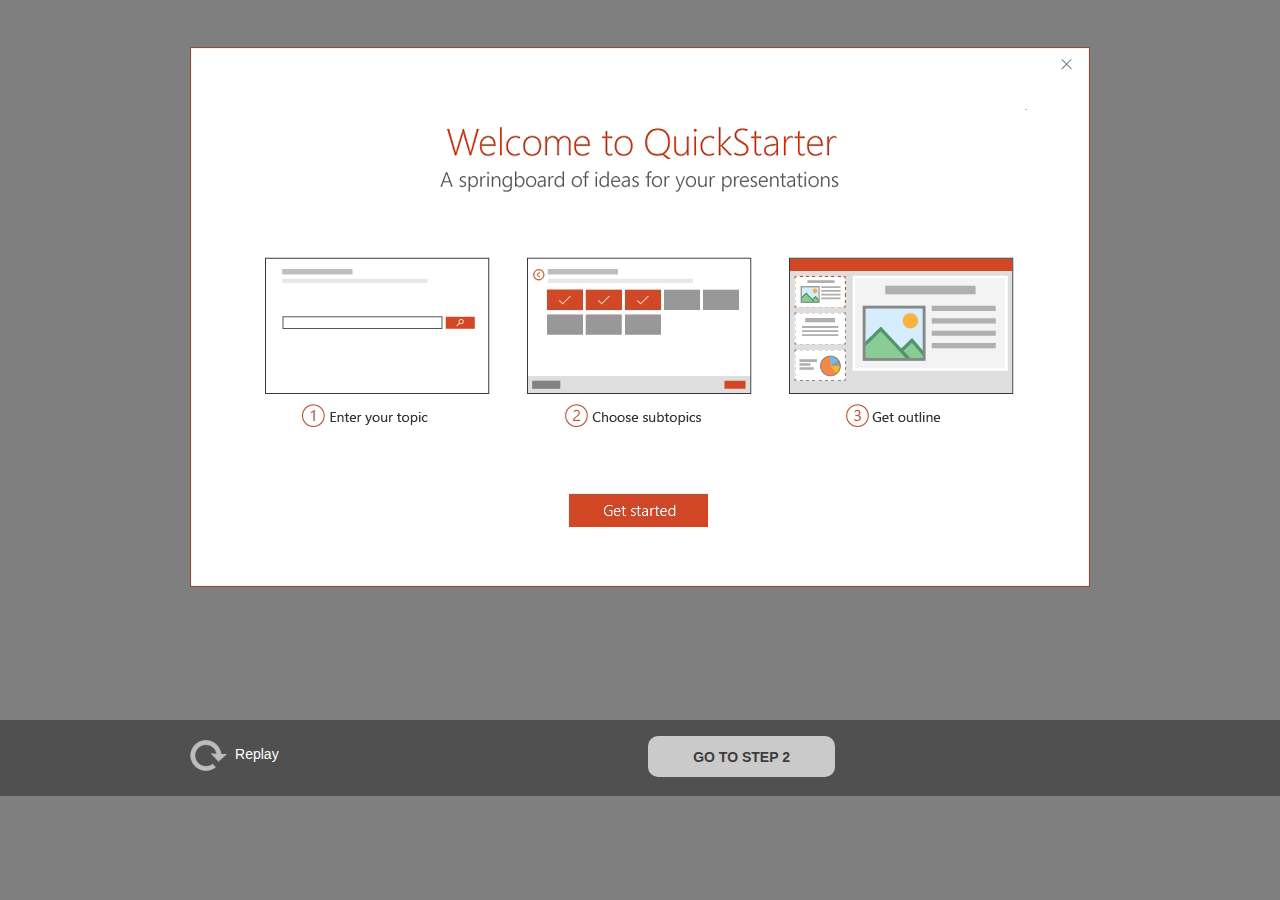
<file: index.html>
<!DOCTYPE html>
<html class="nojs html css_verticalspacer" lang="en-US">
 <head>

  <meta http-equiv="Content-type" content="text/html;charset=UTF-8"/>
  <meta name="generator" content="2015.2.1.352"/>
  <meta name="viewport" content="width=device-width, initial-scale=1.0"/>
  
  <script type="text/javascript">
   // Update the 'nojs'/'js' class on the html node
document.documentElement.className = document.documentElement.className.replace(/\bnojs\b/g, 'js');

// Check that all required assets are uploaded and up-to-date
if(typeof Muse == "undefined") window.Muse = {}; window.Muse.assets = {"required":["jquery-1.8.3.min.js", "museutils.js", "museconfig.js", "jquery.watch.js", "require.js", "index.css"], "outOfDate":[]};
</script>
  
  <title>index</title>
  <!-- CSS -->
  <link rel="stylesheet" type="text/css" href="css/site_global.css?crc=3916556066"/>
  <link rel="stylesheet" type="text/css" href="css/index.css?crc=160146553" id="pagesheet"/>
   </head>
 <body>

  <div class="clearfix borderbox" id="page"><!-- column -->
   <div class="colelem" id="u210"><!-- custom html -->
    <video width="900" height="540" autoplay>
   <source src="assets/01.mp4" type="video/mp4">
</video>

   </div>
   <div class="browser_width colelem" id="u768-bw">
    <div id="u768"><!-- group -->
     <div class="clearfix" id="u768_align_to_page">
      <a class="nonblock nontext MuseLinkActive clip_frame grpelem" id="u573" href="index.html"><!-- image --><img class="block" id="u573_img" src="images/reload.png?crc=81928413" alt="" data-image-width="37" data-image-height="31"/></a>
      <a class="nonblock nontext MuseLinkActive clearfix grpelem" id="u583-4" href="index.html"><!-- content --><p>Replay</p></a>
      <a class="nonblock nontext Button rounded-corners clearfix grpelem" id="buttonu334" href="02.html"><!-- container box --><div class="clearfix grpelem" id="u336-4"><!-- content --><p>GO TO STEP 2</p></div></a>
     </div>
    </div>
   </div>
   <div class="verticalspacer" data-offset-top="795" data-content-above-spacer="795" data-content-below-spacer="62"></div>
  </div>
  <!-- Other scripts -->
  <script type="text/javascript">
   window.Muse.assets.check=function(d){if(!window.Muse.assets.checked){window.Muse.assets.checked=!0;var b={},c=function(a,b){if(window.getComputedStyle){var c=window.getComputedStyle(a,null);return c&&c.getPropertyValue(b)||c&&c[b]||""}if(document.documentElement.currentStyle)return(c=a.currentStyle)&&c[b]||a.style&&a.style[b]||"";return""},a=function(a){if(a.match(/^rgb/))return a=a.replace(/\s+/g,"").match(/([\d\,]+)/gi)[0].split(","),(parseInt(a[0])<<16)+(parseInt(a[1])<<8)+parseInt(a[2]);if(a.match(/^\#/))return parseInt(a.substr(1),
16);return 0},g=function(g){for(var f=document.getElementsByTagName("link"),i=0;i<f.length;i++)if("text/css"==f[i].type){var h=(f[i].href||"").match(/\/?css\/([\w\-]+\.css)\?crc=(\d+)/);if(!h||!h[1]||!h[2])break;b[h[1]]=h[2]}f=document.createElement("div");f.className="version";f.style.cssText="display:none; width:1px; height:1px;";document.getElementsByTagName("body")[0].appendChild(f);for(i=0;i<Muse.assets.required.length;){var h=Muse.assets.required[i],l=h.match(/([\w\-\.]+)\.(\w+)$/),k=l&&l[1]?
l[1]:null,l=l&&l[2]?l[2]:null;switch(l.toLowerCase()){case "css":k=k.replace(/\W/gi,"_").replace(/^([^a-z])/gi,"_$1");f.className+=" "+k;k=a(c(f,"color"));l=a(c(f,"backgroundColor"));k!=0||l!=0?(Muse.assets.required.splice(i,1),"undefined"!=typeof b[h]&&(k!=b[h]>>>24||l!=(b[h]&16777215))&&Muse.assets.outOfDate.push(h)):i++;f.className="version";break;case "js":k.match(/^jquery-[\d\.]+/gi)&&d&&d().jquery=="1.8.3"?Muse.assets.required.splice(i,1):i++;break;default:throw Error("Unsupported file type: "+
l);}}f.parentNode.removeChild(f);if(Muse.assets.outOfDate.length||Muse.assets.required.length)f="Some files on the server may be missing or incorrect. Clear browser cache and try again. If the problem persists please contact website author.",g&&Muse.assets.outOfDate.length&&(f+="\nOut of date: "+Muse.assets.outOfDate.join(",")),g&&Muse.assets.required.length&&(f+="\nMissing: "+Muse.assets.required.join(",")),alert(f)};location&&location.search&&location.search.match&&location.search.match(/muse_debug/gi)?setTimeout(function(){g(!0)},5E3):g()}};
var muse_init=function(){require.config({baseUrl:""});require(["jquery","museutils","whatinput","jquery.watch"],function(d){var $ = d;$(document).ready(function(){try{
window.Muse.assets.check($);/* body */
Muse.Utils.transformMarkupToFixBrowserProblemsPreInit();/* body */
Muse.Utils.prepHyperlinks(true);/* body */
Muse.Utils.resizeHeight('.browser_width');/* resize height */
Muse.Utils.requestAnimationFrame(function() { $('body').addClass('initialized'); });/* mark body as initialized */
Muse.Utils.fullPage('#page');/* 100% height page */
Muse.Utils.showWidgetsWhenReady();/* body */
Muse.Utils.transformMarkupToFixBrowserProblems();/* body */
}catch(b){if(b&&"function"==typeof b.notify?b.notify():Muse.Assert.fail("Error calling selector function: "+b),false)throw b;}})})};

</script>
  <!-- RequireJS script -->
  <script src="scripts/require.js?crc=4108833657" type="text/javascript" async data-main="scripts/museconfig.js?crc=169177150" onload="if (requirejs) requirejs.onError = function(requireType, requireModule) { if (requireType && requireType.toString && requireType.toString().indexOf && 0 <= requireType.toString().indexOf('#scripterror')) window.Muse.assets.check(); }" onerror="window.Muse.assets.check();"></script>
   </body>
</html>
</file>
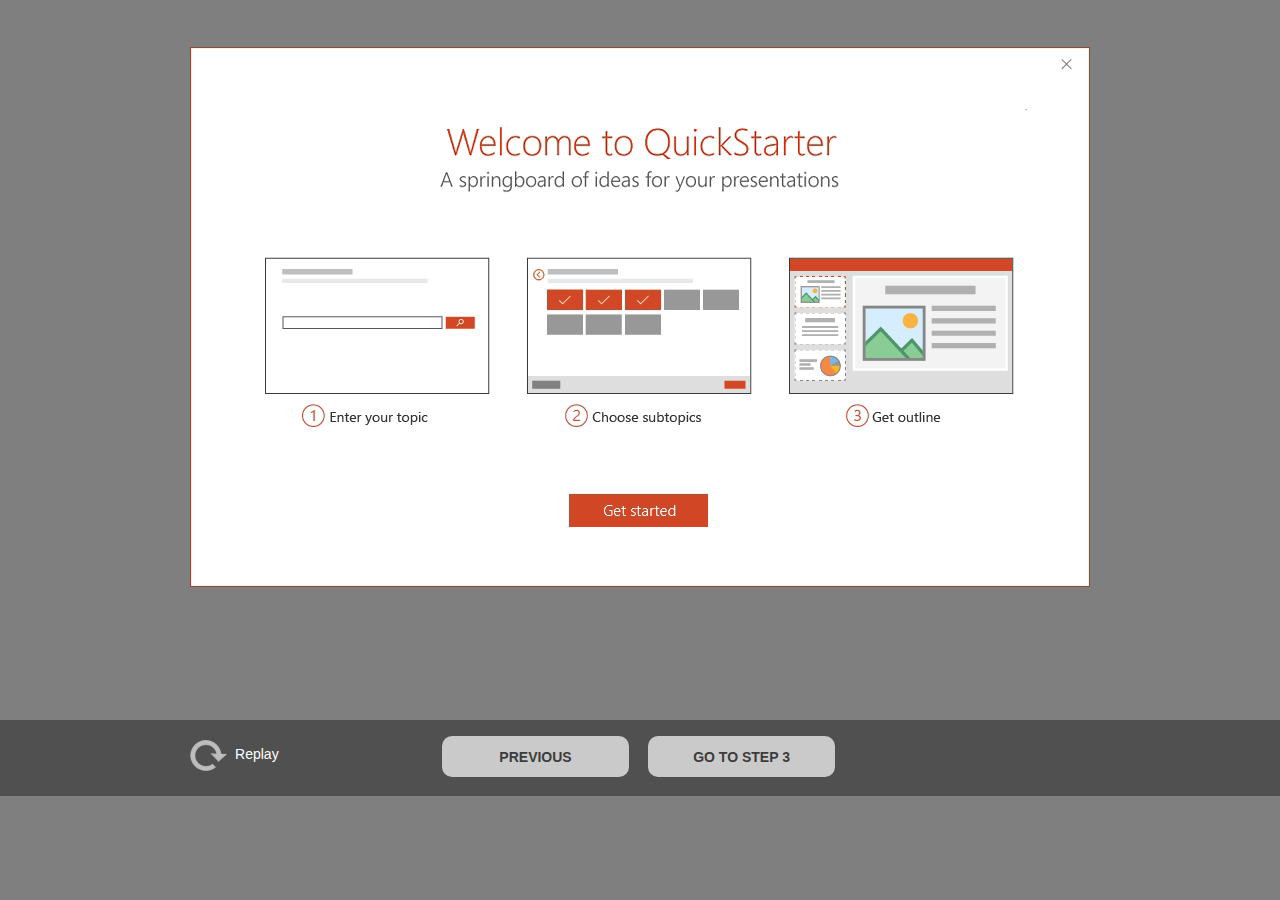
<file: 02.html>
<!DOCTYPE html>
<html class="nojs html css_verticalspacer" lang="en-US">
 <head>

  <meta http-equiv="Content-type" content="text/html;charset=UTF-8"/>
  <meta name="generator" content="2015.2.1.352"/>
  <meta name="viewport" content="width=device-width, initial-scale=1.0"/>
  
  <script type="text/javascript">
   // Update the 'nojs'/'js' class on the html node
document.documentElement.className = document.documentElement.className.replace(/\bnojs\b/g, 'js');

// Check that all required assets are uploaded and up-to-date
if(typeof Muse == "undefined") window.Muse = {}; window.Muse.assets = {"required":["jquery-1.8.3.min.js", "museutils.js", "museconfig.js", "jquery.watch.js", "require.js", "02.css"], "outOfDate":[]};
</script>
  
  <title>02</title>
  <!-- CSS -->
  <link rel="stylesheet" type="text/css" href="css/site_global.css?crc=3916556066"/>
  <link rel="stylesheet" type="text/css" href="css/02.css?crc=4116104435" id="pagesheet"/>
   </head>
 <body>

  <div class="clearfix borderbox" id="page"><!-- column -->
   <div class="colelem" id="u343"><!-- custom html -->
    <video width="900" height="540" autoplay>
   <source src="assets/02.mp4" type="video/mp4">
</video>

   </div>
   <div class="browser_width colelem" id="u774-bw">
    <div id="u774"><!-- group -->
     <div class="clearfix" id="u774_align_to_page">
      <a class="nonblock nontext MuseLinkActive clip_frame grpelem" id="u586" href="02.html"><!-- image --><img class="block" id="u586_img" src="images/reload.png?crc=81928413" alt="" data-image-width="37" data-image-height="31"/></a>
      <a class="nonblock nontext MuseLinkActive clearfix grpelem" id="u588-4" href="02.html"><!-- content --><p>Replay</p></a>
      <a class="nonblock nontext Button rounded-corners clearfix grpelem" id="buttonu431" href="index.html"><!-- container box --><div class="clearfix grpelem" id="u432-4"><!-- content --><p>PREVIOUS</p></div></a>
      <a class="nonblock nontext Button rounded-corners clearfix grpelem" id="buttonu348" href="03.html"><!-- container box --><div class="clearfix grpelem" id="u349-4"><!-- content --><p>GO TO STEP 3</p></div></a>
     </div>
    </div>
   </div>
   <div class="verticalspacer" data-offset-top="795" data-content-above-spacer="794" data-content-below-spacer="62"></div>
  </div>
  <!-- Other scripts -->
  <script type="text/javascript">
   window.Muse.assets.check=function(d){if(!window.Muse.assets.checked){window.Muse.assets.checked=!0;var b={},c=function(a,b){if(window.getComputedStyle){var c=window.getComputedStyle(a,null);return c&&c.getPropertyValue(b)||c&&c[b]||""}if(document.documentElement.currentStyle)return(c=a.currentStyle)&&c[b]||a.style&&a.style[b]||"";return""},a=function(a){if(a.match(/^rgb/))return a=a.replace(/\s+/g,"").match(/([\d\,]+)/gi)[0].split(","),(parseInt(a[0])<<16)+(parseInt(a[1])<<8)+parseInt(a[2]);if(a.match(/^\#/))return parseInt(a.substr(1),
16);return 0},g=function(g){for(var f=document.getElementsByTagName("link"),i=0;i<f.length;i++)if("text/css"==f[i].type){var h=(f[i].href||"").match(/\/?css\/([\w\-]+\.css)\?crc=(\d+)/);if(!h||!h[1]||!h[2])break;b[h[1]]=h[2]}f=document.createElement("div");f.className="version";f.style.cssText="display:none; width:1px; height:1px;";document.getElementsByTagName("body")[0].appendChild(f);for(i=0;i<Muse.assets.required.length;){var h=Muse.assets.required[i],l=h.match(/([\w\-\.]+)\.(\w+)$/),k=l&&l[1]?
l[1]:null,l=l&&l[2]?l[2]:null;switch(l.toLowerCase()){case "css":k=k.replace(/\W/gi,"_").replace(/^([^a-z])/gi,"_$1");f.className+=" "+k;k=a(c(f,"color"));l=a(c(f,"backgroundColor"));k!=0||l!=0?(Muse.assets.required.splice(i,1),"undefined"!=typeof b[h]&&(k!=b[h]>>>24||l!=(b[h]&16777215))&&Muse.assets.outOfDate.push(h)):i++;f.className="version";break;case "js":k.match(/^jquery-[\d\.]+/gi)&&d&&d().jquery=="1.8.3"?Muse.assets.required.splice(i,1):i++;break;default:throw Error("Unsupported file type: "+
l);}}f.parentNode.removeChild(f);if(Muse.assets.outOfDate.length||Muse.assets.required.length)f="Some files on the server may be missing or incorrect. Clear browser cache and try again. If the problem persists please contact website author.",g&&Muse.assets.outOfDate.length&&(f+="\nOut of date: "+Muse.assets.outOfDate.join(",")),g&&Muse.assets.required.length&&(f+="\nMissing: "+Muse.assets.required.join(",")),alert(f)};location&&location.search&&location.search.match&&location.search.match(/muse_debug/gi)?setTimeout(function(){g(!0)},5E3):g()}};
var muse_init=function(){require.config({baseUrl:""});require(["jquery","museutils","whatinput","jquery.watch"],function(d){var $ = d;$(document).ready(function(){try{
window.Muse.assets.check($);/* body */
Muse.Utils.transformMarkupToFixBrowserProblemsPreInit();/* body */
Muse.Utils.prepHyperlinks(true);/* body */
Muse.Utils.resizeHeight('.browser_width');/* resize height */
Muse.Utils.requestAnimationFrame(function() { $('body').addClass('initialized'); });/* mark body as initialized */
Muse.Utils.fullPage('#page');/* 100% height page */
Muse.Utils.showWidgetsWhenReady();/* body */
Muse.Utils.transformMarkupToFixBrowserProblems();/* body */
}catch(b){if(b&&"function"==typeof b.notify?b.notify():Muse.Assert.fail("Error calling selector function: "+b),false)throw b;}})})};

</script>
  <!-- RequireJS script -->
  <script src="scripts/require.js?crc=4108833657" type="text/javascript" async data-main="scripts/museconfig.js?crc=169177150" onload="if (requirejs) requirejs.onError = function(requireType, requireModule) { if (requireType && requireType.toString && requireType.toString().indexOf && 0 <= requireType.toString().indexOf('#scripterror')) window.Muse.assets.check(); }" onerror="window.Muse.assets.check();"></script>
   </body>
</html>
</file>
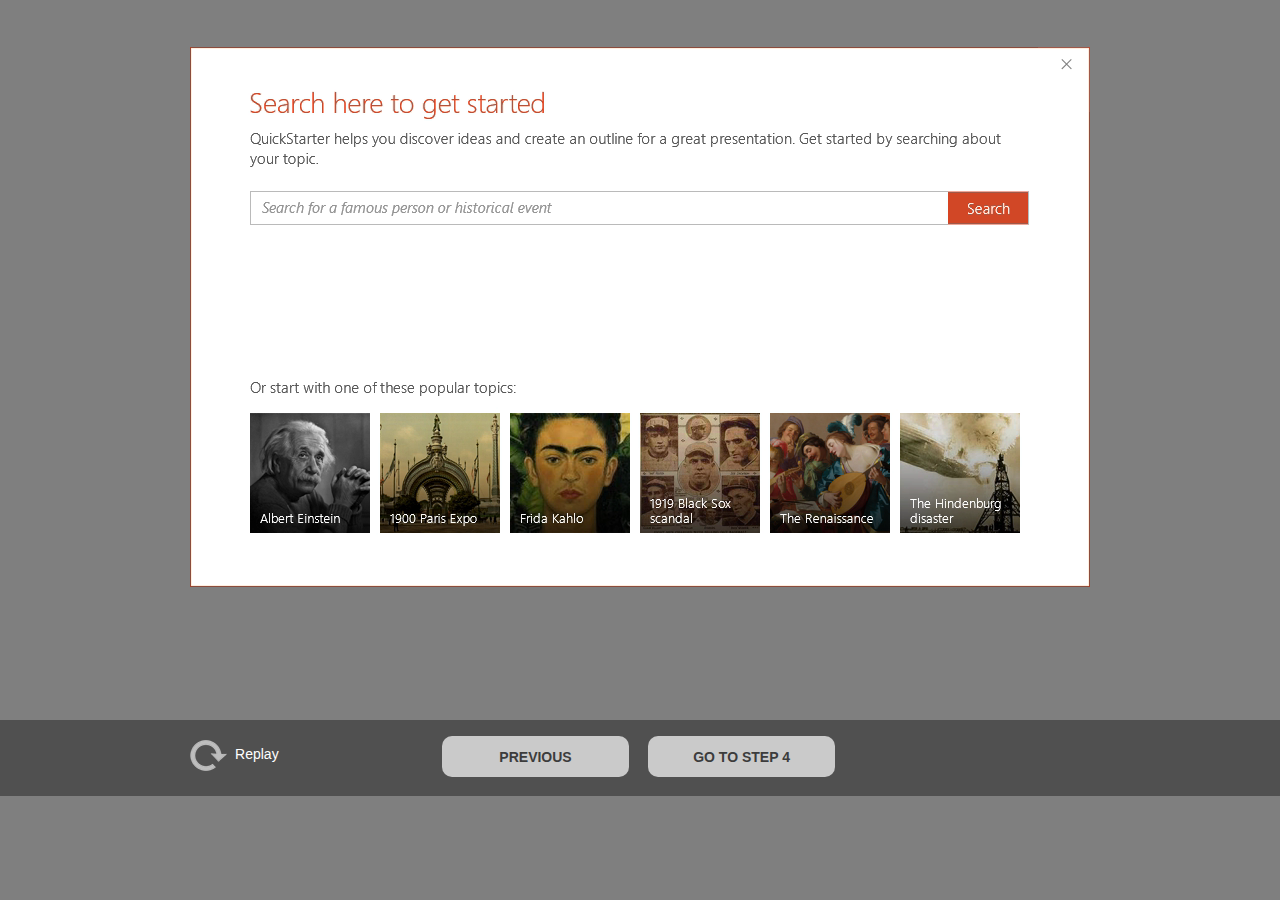
<file: 03.html>
<!DOCTYPE html>
<html class="nojs html css_verticalspacer" lang="en-US">
 <head>

  <meta http-equiv="Content-type" content="text/html;charset=UTF-8"/>
  <meta name="generator" content="2015.2.1.352"/>
  <meta name="viewport" content="width=device-width, initial-scale=1.0"/>
  
  <script type="text/javascript">
   // Update the 'nojs'/'js' class on the html node
document.documentElement.className = document.documentElement.className.replace(/\bnojs\b/g, 'js');

// Check that all required assets are uploaded and up-to-date
if(typeof Muse == "undefined") window.Muse = {}; window.Muse.assets = {"required":["jquery-1.8.3.min.js", "museutils.js", "museconfig.js", "jquery.watch.js", "require.js", "03.css"], "outOfDate":[]};
</script>
  
  <title>03</title>
  <!-- CSS -->
  <link rel="stylesheet" type="text/css" href="css/site_global.css?crc=3916556066"/>
  <link rel="stylesheet" type="text/css" href="css/03.css?crc=4007105078" id="pagesheet"/>
   </head>
 <body>

  <div class="clearfix borderbox" id="page"><!-- column -->
   <div class="colelem" id="u354"><!-- custom html -->
    <video width="900" height="540" autoplay>
   <source src="assets/03.mp4" type="video/mp4">
</video>

   </div>
   <div class="browser_width colelem" id="u777-bw">
    <div id="u777"><!-- group -->
     <div class="clearfix" id="u777_align_to_page">
      <a class="nonblock nontext MuseLinkActive clip_frame grpelem" id="u596" href="03.html"><!-- image --><img class="block" id="u596_img" src="images/reload.png?crc=81928413" alt="" data-image-width="37" data-image-height="31"/></a>
      <a class="nonblock nontext MuseLinkActive clearfix grpelem" id="u598-4" href="03.html"><!-- content --><p>Replay</p></a>
      <a class="nonblock nontext Button rounded-corners clearfix grpelem" id="buttonu437" href="02.html"><!-- container box --><div class="clearfix grpelem" id="u438-4"><!-- content --><p>PREVIOUS</p></div></a>
      <a class="nonblock nontext Button rounded-corners clearfix grpelem" id="buttonu389" href="04.html"><!-- container box --><div class="clearfix grpelem" id="u390-4"><!-- content --><p>GO TO STEP 4</p></div></a>
     </div>
    </div>
   </div>
   <div class="verticalspacer" data-offset-top="795" data-content-above-spacer="794" data-content-below-spacer="62"></div>
  </div>
  <!-- Other scripts -->
  <script type="text/javascript">
   window.Muse.assets.check=function(d){if(!window.Muse.assets.checked){window.Muse.assets.checked=!0;var b={},c=function(a,b){if(window.getComputedStyle){var c=window.getComputedStyle(a,null);return c&&c.getPropertyValue(b)||c&&c[b]||""}if(document.documentElement.currentStyle)return(c=a.currentStyle)&&c[b]||a.style&&a.style[b]||"";return""},a=function(a){if(a.match(/^rgb/))return a=a.replace(/\s+/g,"").match(/([\d\,]+)/gi)[0].split(","),(parseInt(a[0])<<16)+(parseInt(a[1])<<8)+parseInt(a[2]);if(a.match(/^\#/))return parseInt(a.substr(1),
16);return 0},g=function(g){for(var f=document.getElementsByTagName("link"),i=0;i<f.length;i++)if("text/css"==f[i].type){var h=(f[i].href||"").match(/\/?css\/([\w\-]+\.css)\?crc=(\d+)/);if(!h||!h[1]||!h[2])break;b[h[1]]=h[2]}f=document.createElement("div");f.className="version";f.style.cssText="display:none; width:1px; height:1px;";document.getElementsByTagName("body")[0].appendChild(f);for(i=0;i<Muse.assets.required.length;){var h=Muse.assets.required[i],l=h.match(/([\w\-\.]+)\.(\w+)$/),k=l&&l[1]?
l[1]:null,l=l&&l[2]?l[2]:null;switch(l.toLowerCase()){case "css":k=k.replace(/\W/gi,"_").replace(/^([^a-z])/gi,"_$1");f.className+=" "+k;k=a(c(f,"color"));l=a(c(f,"backgroundColor"));k!=0||l!=0?(Muse.assets.required.splice(i,1),"undefined"!=typeof b[h]&&(k!=b[h]>>>24||l!=(b[h]&16777215))&&Muse.assets.outOfDate.push(h)):i++;f.className="version";break;case "js":k.match(/^jquery-[\d\.]+/gi)&&d&&d().jquery=="1.8.3"?Muse.assets.required.splice(i,1):i++;break;default:throw Error("Unsupported file type: "+
l);}}f.parentNode.removeChild(f);if(Muse.assets.outOfDate.length||Muse.assets.required.length)f="Some files on the server may be missing or incorrect. Clear browser cache and try again. If the problem persists please contact website author.",g&&Muse.assets.outOfDate.length&&(f+="\nOut of date: "+Muse.assets.outOfDate.join(",")),g&&Muse.assets.required.length&&(f+="\nMissing: "+Muse.assets.required.join(",")),alert(f)};location&&location.search&&location.search.match&&location.search.match(/muse_debug/gi)?setTimeout(function(){g(!0)},5E3):g()}};
var muse_init=function(){require.config({baseUrl:""});require(["jquery","museutils","whatinput","jquery.watch"],function(d){var $ = d;$(document).ready(function(){try{
window.Muse.assets.check($);/* body */
Muse.Utils.transformMarkupToFixBrowserProblemsPreInit();/* body */
Muse.Utils.prepHyperlinks(true);/* body */
Muse.Utils.resizeHeight('.browser_width');/* resize height */
Muse.Utils.requestAnimationFrame(function() { $('body').addClass('initialized'); });/* mark body as initialized */
Muse.Utils.fullPage('#page');/* 100% height page */
Muse.Utils.showWidgetsWhenReady();/* body */
Muse.Utils.transformMarkupToFixBrowserProblems();/* body */
}catch(b){if(b&&"function"==typeof b.notify?b.notify():Muse.Assert.fail("Error calling selector function: "+b),false)throw b;}})})};

</script>
  <!-- RequireJS script -->
  <script src="scripts/require.js?crc=4108833657" type="text/javascript" async data-main="scripts/museconfig.js?crc=169177150" onload="if (requirejs) requirejs.onError = function(requireType, requireModule) { if (requireType && requireType.toString && requireType.toString().indexOf && 0 <= requireType.toString().indexOf('#scripterror')) window.Muse.assets.check(); }" onerror="window.Muse.assets.check();"></script>
   </body>
</html>
</file>
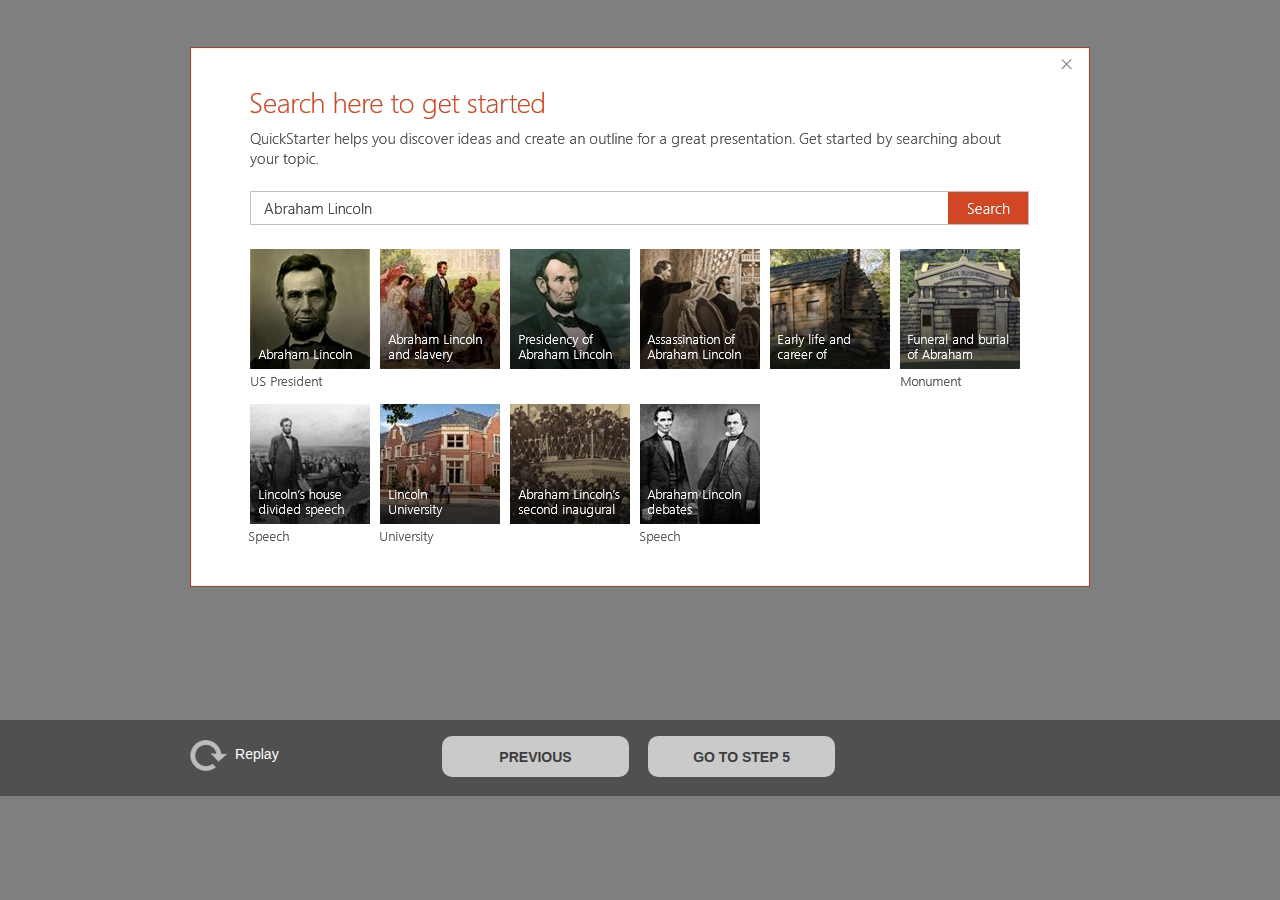
<file: 04.html>
<!DOCTYPE html>
<html class="nojs html css_verticalspacer" lang="en-US">
 <head>

  <meta http-equiv="Content-type" content="text/html;charset=UTF-8"/>
  <meta name="generator" content="2015.2.1.352"/>
  <meta name="viewport" content="width=device-width, initial-scale=1.0"/>
  
  <script type="text/javascript">
   // Update the 'nojs'/'js' class on the html node
document.documentElement.className = document.documentElement.className.replace(/\bnojs\b/g, 'js');

// Check that all required assets are uploaded and up-to-date
if(typeof Muse == "undefined") window.Muse = {}; window.Muse.assets = {"required":["jquery-1.8.3.min.js", "museutils.js", "museconfig.js", "jquery.watch.js", "require.js", "04.css"], "outOfDate":[]};
</script>
  
  <title>04</title>
  <!-- CSS -->
  <link rel="stylesheet" type="text/css" href="css/site_global.css?crc=3916556066"/>
  <link rel="stylesheet" type="text/css" href="css/04.css?crc=3975621800" id="pagesheet"/>
   </head>
 <body>

  <div class="clearfix borderbox" id="page"><!-- column -->
   <div class="colelem" id="u359"><!-- custom html -->
    <video width="900" height="540" autoplay>
   <source src="assets/04.mp4" type="video/mp4">
</video>

   </div>
   <div class="browser_width colelem" id="u780-bw">
    <div id="u780"><!-- group -->
     <div class="clearfix" id="u780_align_to_page">
      <a class="nonblock nontext MuseLinkActive clip_frame grpelem" id="u606" href="04.html"><!-- image --><img class="block" id="u606_img" src="images/reload.png?crc=81928413" alt="" data-image-width="37" data-image-height="31"/></a>
      <a class="nonblock nontext MuseLinkActive clearfix grpelem" id="u608-4" href="04.html"><!-- content --><p>Replay</p></a>
      <a class="nonblock nontext Button rounded-corners clearfix grpelem" id="buttonu443" href="03.html"><!-- container box --><div class="clearfix grpelem" id="u444-4"><!-- content --><p>PREVIOUS</p></div></a>
      <a class="nonblock nontext Button rounded-corners clearfix grpelem" id="buttonu395" href="05.html"><!-- container box --><div class="clearfix grpelem" id="u396-4"><!-- content --><p>GO TO STEP 5</p></div></a>
     </div>
    </div>
   </div>
   <div class="verticalspacer" data-offset-top="795" data-content-above-spacer="794" data-content-below-spacer="62"></div>
  </div>
  <!-- Other scripts -->
  <script type="text/javascript">
   window.Muse.assets.check=function(d){if(!window.Muse.assets.checked){window.Muse.assets.checked=!0;var b={},c=function(a,b){if(window.getComputedStyle){var c=window.getComputedStyle(a,null);return c&&c.getPropertyValue(b)||c&&c[b]||""}if(document.documentElement.currentStyle)return(c=a.currentStyle)&&c[b]||a.style&&a.style[b]||"";return""},a=function(a){if(a.match(/^rgb/))return a=a.replace(/\s+/g,"").match(/([\d\,]+)/gi)[0].split(","),(parseInt(a[0])<<16)+(parseInt(a[1])<<8)+parseInt(a[2]);if(a.match(/^\#/))return parseInt(a.substr(1),
16);return 0},g=function(g){for(var f=document.getElementsByTagName("link"),i=0;i<f.length;i++)if("text/css"==f[i].type){var h=(f[i].href||"").match(/\/?css\/([\w\-]+\.css)\?crc=(\d+)/);if(!h||!h[1]||!h[2])break;b[h[1]]=h[2]}f=document.createElement("div");f.className="version";f.style.cssText="display:none; width:1px; height:1px;";document.getElementsByTagName("body")[0].appendChild(f);for(i=0;i<Muse.assets.required.length;){var h=Muse.assets.required[i],l=h.match(/([\w\-\.]+)\.(\w+)$/),k=l&&l[1]?
l[1]:null,l=l&&l[2]?l[2]:null;switch(l.toLowerCase()){case "css":k=k.replace(/\W/gi,"_").replace(/^([^a-z])/gi,"_$1");f.className+=" "+k;k=a(c(f,"color"));l=a(c(f,"backgroundColor"));k!=0||l!=0?(Muse.assets.required.splice(i,1),"undefined"!=typeof b[h]&&(k!=b[h]>>>24||l!=(b[h]&16777215))&&Muse.assets.outOfDate.push(h)):i++;f.className="version";break;case "js":k.match(/^jquery-[\d\.]+/gi)&&d&&d().jquery=="1.8.3"?Muse.assets.required.splice(i,1):i++;break;default:throw Error("Unsupported file type: "+
l);}}f.parentNode.removeChild(f);if(Muse.assets.outOfDate.length||Muse.assets.required.length)f="Some files on the server may be missing or incorrect. Clear browser cache and try again. If the problem persists please contact website author.",g&&Muse.assets.outOfDate.length&&(f+="\nOut of date: "+Muse.assets.outOfDate.join(",")),g&&Muse.assets.required.length&&(f+="\nMissing: "+Muse.assets.required.join(",")),alert(f)};location&&location.search&&location.search.match&&location.search.match(/muse_debug/gi)?setTimeout(function(){g(!0)},5E3):g()}};
var muse_init=function(){require.config({baseUrl:""});require(["jquery","museutils","whatinput","jquery.watch"],function(d){var $ = d;$(document).ready(function(){try{
window.Muse.assets.check($);/* body */
Muse.Utils.transformMarkupToFixBrowserProblemsPreInit();/* body */
Muse.Utils.prepHyperlinks(true);/* body */
Muse.Utils.resizeHeight('.browser_width');/* resize height */
Muse.Utils.requestAnimationFrame(function() { $('body').addClass('initialized'); });/* mark body as initialized */
Muse.Utils.fullPage('#page');/* 100% height page */
Muse.Utils.showWidgetsWhenReady();/* body */
Muse.Utils.transformMarkupToFixBrowserProblems();/* body */
}catch(b){if(b&&"function"==typeof b.notify?b.notify():Muse.Assert.fail("Error calling selector function: "+b),false)throw b;}})})};

</script>
  <!-- RequireJS script -->
  <script src="scripts/require.js?crc=4108833657" type="text/javascript" async data-main="scripts/museconfig.js?crc=169177150" onload="if (requirejs) requirejs.onError = function(requireType, requireModule) { if (requireType && requireType.toString && requireType.toString().indexOf && 0 <= requireType.toString().indexOf('#scripterror')) window.Muse.assets.check(); }" onerror="window.Muse.assets.check();"></script>
   </body>
</html>
</file>
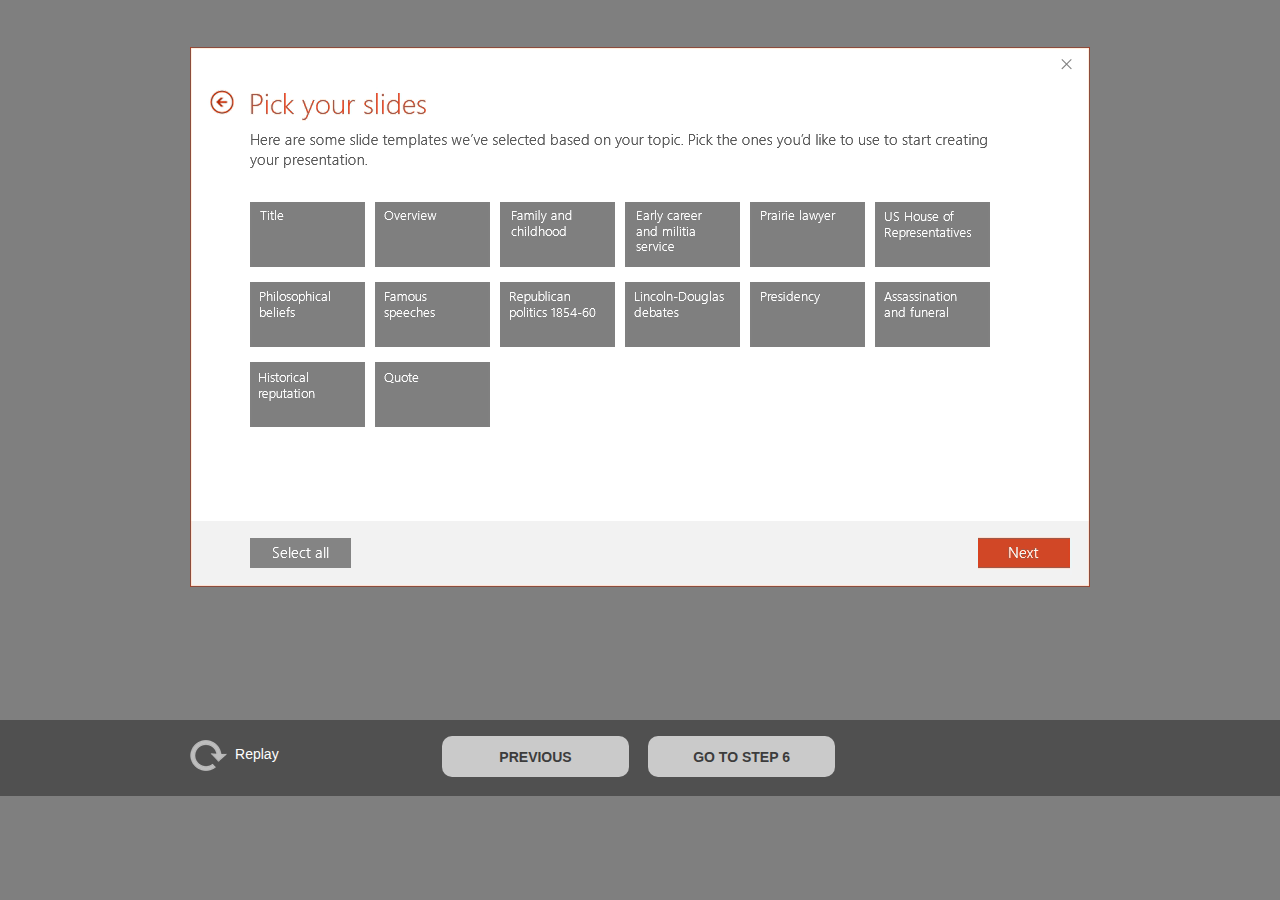
<file: 05.html>
<!DOCTYPE html>
<html class="nojs html css_verticalspacer" lang="en-US">
 <head>

  <meta http-equiv="Content-type" content="text/html;charset=UTF-8"/>
  <meta name="generator" content="2015.2.1.352"/>
  <meta name="viewport" content="width=device-width, initial-scale=1.0"/>
  
  <script type="text/javascript">
   // Update the 'nojs'/'js' class on the html node
document.documentElement.className = document.documentElement.className.replace(/\bnojs\b/g, 'js');

// Check that all required assets are uploaded and up-to-date
if(typeof Muse == "undefined") window.Muse = {}; window.Muse.assets = {"required":["jquery-1.8.3.min.js", "museutils.js", "museconfig.js", "jquery.watch.js", "require.js", "05.css"], "outOfDate":[]};
</script>
  
  <title>05</title>
  <!-- CSS -->
  <link rel="stylesheet" type="text/css" href="css/site_global.css?crc=3916556066"/>
  <link rel="stylesheet" type="text/css" href="css/05.css?crc=4095587935" id="pagesheet"/>
   </head>
 <body>

  <div class="clearfix borderbox" id="page"><!-- column -->
   <div class="colelem" id="u364"><!-- custom html -->
    <video width="900" height="540" autoplay>
   <source src="assets/05.mp4" type="video/mp4">
</video>

   </div>
   <div class="browser_width colelem" id="u783-bw">
    <div id="u783"><!-- group -->
     <div class="clearfix" id="u783_align_to_page">
      <a class="nonblock nontext MuseLinkActive clip_frame grpelem" id="u616" href="05.html"><!-- image --><img class="block" id="u616_img" src="images/reload.png?crc=81928413" alt="" data-image-width="37" data-image-height="31"/></a>
      <a class="nonblock nontext MuseLinkActive clearfix grpelem" id="u618-4" href="05.html"><!-- content --><p>Replay</p></a>
      <a class="nonblock nontext Button rounded-corners clearfix grpelem" id="buttonu449" href="04.html"><!-- container box --><div class="clearfix grpelem" id="u450-4"><!-- content --><p>PREVIOUS</p></div></a>
      <a class="nonblock nontext Button rounded-corners clearfix grpelem" id="buttonu401" href="06.html"><!-- container box --><div class="clearfix grpelem" id="u402-4"><!-- content --><p>GO TO STEP 6</p></div></a>
     </div>
    </div>
   </div>
   <div class="verticalspacer" data-offset-top="795" data-content-above-spacer="794" data-content-below-spacer="62"></div>
  </div>
  <!-- Other scripts -->
  <script type="text/javascript">
   window.Muse.assets.check=function(d){if(!window.Muse.assets.checked){window.Muse.assets.checked=!0;var b={},c=function(a,b){if(window.getComputedStyle){var c=window.getComputedStyle(a,null);return c&&c.getPropertyValue(b)||c&&c[b]||""}if(document.documentElement.currentStyle)return(c=a.currentStyle)&&c[b]||a.style&&a.style[b]||"";return""},a=function(a){if(a.match(/^rgb/))return a=a.replace(/\s+/g,"").match(/([\d\,]+)/gi)[0].split(","),(parseInt(a[0])<<16)+(parseInt(a[1])<<8)+parseInt(a[2]);if(a.match(/^\#/))return parseInt(a.substr(1),
16);return 0},g=function(g){for(var f=document.getElementsByTagName("link"),i=0;i<f.length;i++)if("text/css"==f[i].type){var h=(f[i].href||"").match(/\/?css\/([\w\-]+\.css)\?crc=(\d+)/);if(!h||!h[1]||!h[2])break;b[h[1]]=h[2]}f=document.createElement("div");f.className="version";f.style.cssText="display:none; width:1px; height:1px;";document.getElementsByTagName("body")[0].appendChild(f);for(i=0;i<Muse.assets.required.length;){var h=Muse.assets.required[i],l=h.match(/([\w\-\.]+)\.(\w+)$/),k=l&&l[1]?
l[1]:null,l=l&&l[2]?l[2]:null;switch(l.toLowerCase()){case "css":k=k.replace(/\W/gi,"_").replace(/^([^a-z])/gi,"_$1");f.className+=" "+k;k=a(c(f,"color"));l=a(c(f,"backgroundColor"));k!=0||l!=0?(Muse.assets.required.splice(i,1),"undefined"!=typeof b[h]&&(k!=b[h]>>>24||l!=(b[h]&16777215))&&Muse.assets.outOfDate.push(h)):i++;f.className="version";break;case "js":k.match(/^jquery-[\d\.]+/gi)&&d&&d().jquery=="1.8.3"?Muse.assets.required.splice(i,1):i++;break;default:throw Error("Unsupported file type: "+
l);}}f.parentNode.removeChild(f);if(Muse.assets.outOfDate.length||Muse.assets.required.length)f="Some files on the server may be missing or incorrect. Clear browser cache and try again. If the problem persists please contact website author.",g&&Muse.assets.outOfDate.length&&(f+="\nOut of date: "+Muse.assets.outOfDate.join(",")),g&&Muse.assets.required.length&&(f+="\nMissing: "+Muse.assets.required.join(",")),alert(f)};location&&location.search&&location.search.match&&location.search.match(/muse_debug/gi)?setTimeout(function(){g(!0)},5E3):g()}};
var muse_init=function(){require.config({baseUrl:""});require(["jquery","museutils","whatinput","jquery.watch"],function(d){var $ = d;$(document).ready(function(){try{
window.Muse.assets.check($);/* body */
Muse.Utils.transformMarkupToFixBrowserProblemsPreInit();/* body */
Muse.Utils.prepHyperlinks(true);/* body */
Muse.Utils.resizeHeight('.browser_width');/* resize height */
Muse.Utils.requestAnimationFrame(function() { $('body').addClass('initialized'); });/* mark body as initialized */
Muse.Utils.fullPage('#page');/* 100% height page */
Muse.Utils.showWidgetsWhenReady();/* body */
Muse.Utils.transformMarkupToFixBrowserProblems();/* body */
}catch(b){if(b&&"function"==typeof b.notify?b.notify():Muse.Assert.fail("Error calling selector function: "+b),false)throw b;}})})};

</script>
  <!-- RequireJS script -->
  <script src="scripts/require.js?crc=4108833657" type="text/javascript" async data-main="scripts/museconfig.js?crc=169177150" onload="if (requirejs) requirejs.onError = function(requireType, requireModule) { if (requireType && requireType.toString && requireType.toString().indexOf && 0 <= requireType.toString().indexOf('#scripterror')) window.Muse.assets.check(); }" onerror="window.Muse.assets.check();"></script>
   </body>
</html>
</file>
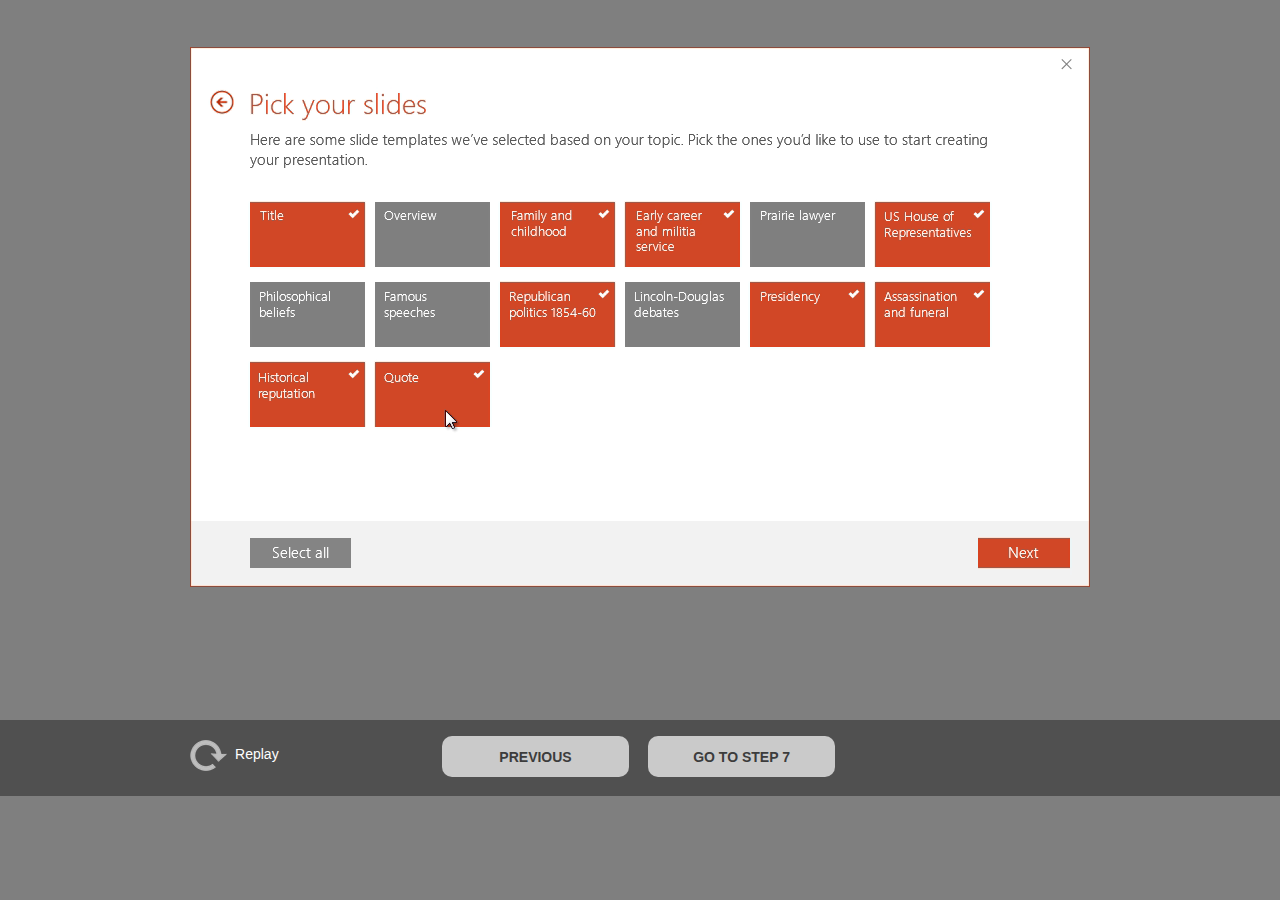
<file: 06.html>
<!DOCTYPE html>
<html class="nojs html css_verticalspacer" lang="en-US">
 <head>

  <meta http-equiv="Content-type" content="text/html;charset=UTF-8"/>
  <meta name="generator" content="2015.2.1.352"/>
  <meta name="viewport" content="width=device-width, initial-scale=1.0"/>
  
  <script type="text/javascript">
   // Update the 'nojs'/'js' class on the html node
document.documentElement.className = document.documentElement.className.replace(/\bnojs\b/g, 'js');

// Check that all required assets are uploaded and up-to-date
if(typeof Muse == "undefined") window.Muse = {}; window.Muse.assets = {"required":["jquery-1.8.3.min.js", "museutils.js", "museconfig.js", "jquery.watch.js", "require.js", "06.css"], "outOfDate":[]};
</script>
  
  <title>06</title>
  <!-- CSS -->
  <link rel="stylesheet" type="text/css" href="css/site_global.css?crc=3916556066"/>
  <link rel="stylesheet" type="text/css" href="css/06.css?crc=4116584827" id="pagesheet"/>
   </head>
 <body>

  <div class="clearfix borderbox" id="page"><!-- column -->
   <div class="colelem" id="u659"><!-- custom html -->
    <video width="900" height="540" autoplay>
   <source src="assets/06.mp4" type="video/mp4">
</video>

   </div>
   <div class="browser_width colelem" id="u786-bw">
    <div id="u786"><!-- group -->
     <div class="clearfix" id="u786_align_to_page">
      <a class="nonblock nontext MuseLinkActive clip_frame grpelem" id="u655" href="06.html"><!-- image --><img class="block" id="u655_img" src="images/reload.png?crc=81928413" alt="" data-image-width="37" data-image-height="31"/></a>
      <a class="nonblock nontext MuseLinkActive clearfix grpelem" id="u654-4" href="06.html"><!-- content --><p>Replay</p></a>
      <a class="nonblock nontext Button rounded-corners clearfix grpelem" id="buttonu652" href="05.html"><!-- container box --><div class="clearfix grpelem" id="u653-4"><!-- content --><p>PREVIOUS</p></div></a>
      <a class="nonblock nontext Button rounded-corners clearfix grpelem" id="buttonu657" href="07.html"><!-- container box --><div class="clearfix grpelem" id="u658-4"><!-- content --><p>GO TO STEP 7</p></div></a>
     </div>
    </div>
   </div>
   <div class="verticalspacer" data-offset-top="795" data-content-above-spacer="794" data-content-below-spacer="62"></div>
  </div>
  <!-- Other scripts -->
  <script type="text/javascript">
   window.Muse.assets.check=function(d){if(!window.Muse.assets.checked){window.Muse.assets.checked=!0;var b={},c=function(a,b){if(window.getComputedStyle){var c=window.getComputedStyle(a,null);return c&&c.getPropertyValue(b)||c&&c[b]||""}if(document.documentElement.currentStyle)return(c=a.currentStyle)&&c[b]||a.style&&a.style[b]||"";return""},a=function(a){if(a.match(/^rgb/))return a=a.replace(/\s+/g,"").match(/([\d\,]+)/gi)[0].split(","),(parseInt(a[0])<<16)+(parseInt(a[1])<<8)+parseInt(a[2]);if(a.match(/^\#/))return parseInt(a.substr(1),
16);return 0},g=function(g){for(var f=document.getElementsByTagName("link"),i=0;i<f.length;i++)if("text/css"==f[i].type){var h=(f[i].href||"").match(/\/?css\/([\w\-]+\.css)\?crc=(\d+)/);if(!h||!h[1]||!h[2])break;b[h[1]]=h[2]}f=document.createElement("div");f.className="version";f.style.cssText="display:none; width:1px; height:1px;";document.getElementsByTagName("body")[0].appendChild(f);for(i=0;i<Muse.assets.required.length;){var h=Muse.assets.required[i],l=h.match(/([\w\-\.]+)\.(\w+)$/),k=l&&l[1]?
l[1]:null,l=l&&l[2]?l[2]:null;switch(l.toLowerCase()){case "css":k=k.replace(/\W/gi,"_").replace(/^([^a-z])/gi,"_$1");f.className+=" "+k;k=a(c(f,"color"));l=a(c(f,"backgroundColor"));k!=0||l!=0?(Muse.assets.required.splice(i,1),"undefined"!=typeof b[h]&&(k!=b[h]>>>24||l!=(b[h]&16777215))&&Muse.assets.outOfDate.push(h)):i++;f.className="version";break;case "js":k.match(/^jquery-[\d\.]+/gi)&&d&&d().jquery=="1.8.3"?Muse.assets.required.splice(i,1):i++;break;default:throw Error("Unsupported file type: "+
l);}}f.parentNode.removeChild(f);if(Muse.assets.outOfDate.length||Muse.assets.required.length)f="Some files on the server may be missing or incorrect. Clear browser cache and try again. If the problem persists please contact website author.",g&&Muse.assets.outOfDate.length&&(f+="\nOut of date: "+Muse.assets.outOfDate.join(",")),g&&Muse.assets.required.length&&(f+="\nMissing: "+Muse.assets.required.join(",")),alert(f)};location&&location.search&&location.search.match&&location.search.match(/muse_debug/gi)?setTimeout(function(){g(!0)},5E3):g()}};
var muse_init=function(){require.config({baseUrl:""});require(["jquery","museutils","whatinput","jquery.watch"],function(d){var $ = d;$(document).ready(function(){try{
window.Muse.assets.check($);/* body */
Muse.Utils.transformMarkupToFixBrowserProblemsPreInit();/* body */
Muse.Utils.prepHyperlinks(true);/* body */
Muse.Utils.resizeHeight('.browser_width');/* resize height */
Muse.Utils.requestAnimationFrame(function() { $('body').addClass('initialized'); });/* mark body as initialized */
Muse.Utils.fullPage('#page');/* 100% height page */
Muse.Utils.showWidgetsWhenReady();/* body */
Muse.Utils.transformMarkupToFixBrowserProblems();/* body */
}catch(b){if(b&&"function"==typeof b.notify?b.notify():Muse.Assert.fail("Error calling selector function: "+b),false)throw b;}})})};

</script>
  <!-- RequireJS script -->
  <script src="scripts/require.js?crc=4108833657" type="text/javascript" async data-main="scripts/museconfig.js?crc=169177150" onload="if (requirejs) requirejs.onError = function(requireType, requireModule) { if (requireType && requireType.toString && requireType.toString().indexOf && 0 <= requireType.toString().indexOf('#scripterror')) window.Muse.assets.check(); }" onerror="window.Muse.assets.check();"></script>
   </body>
</html>
</file>
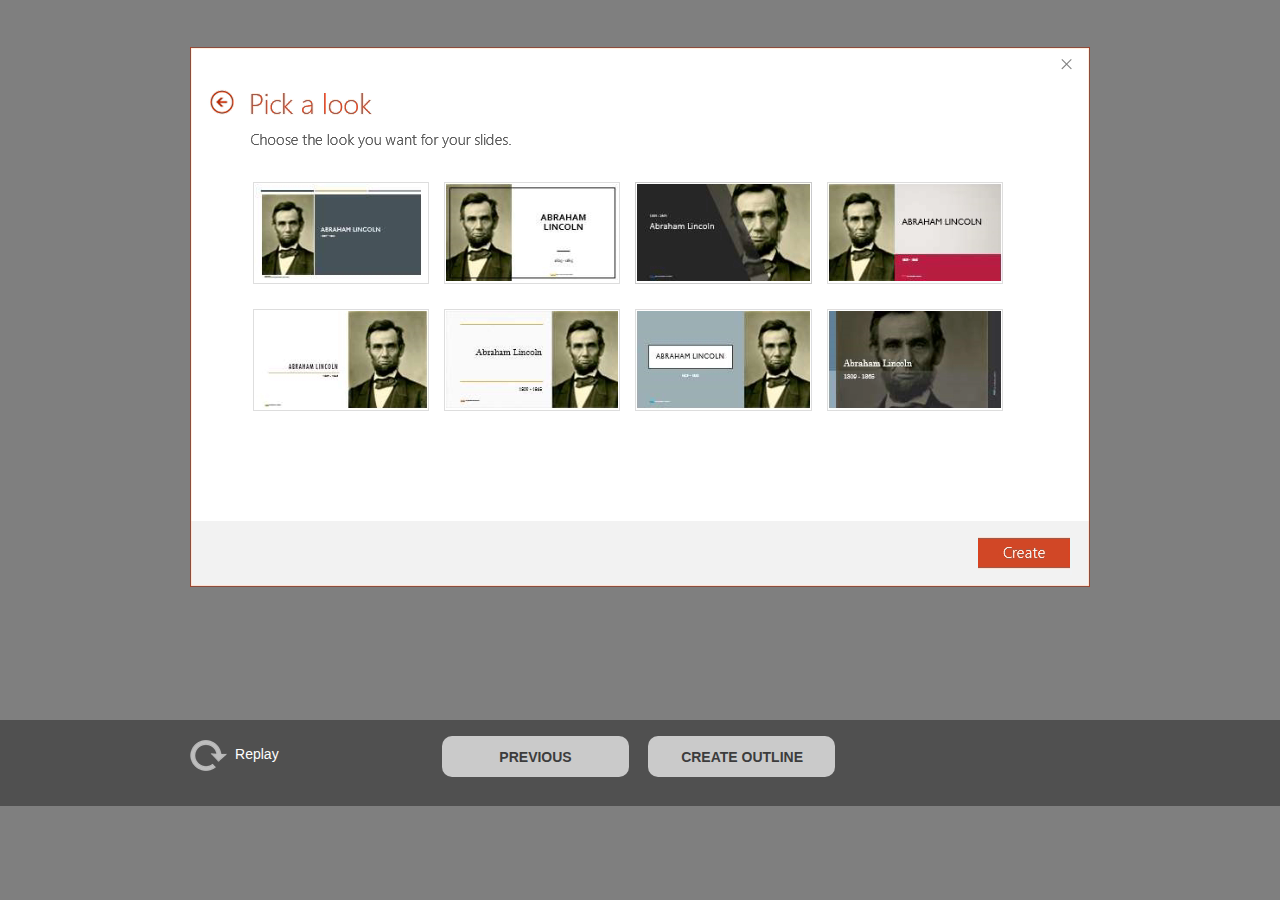
<file: 07.html>
<!DOCTYPE html>
<html class="nojs html css_verticalspacer" lang="en-US">
 <head>

  <meta http-equiv="Content-type" content="text/html;charset=UTF-8"/>
  <meta name="generator" content="2015.2.1.352"/>
  <meta name="viewport" content="width=device-width, initial-scale=1.0"/>
  
  <script type="text/javascript">
   // Update the 'nojs'/'js' class on the html node
document.documentElement.className = document.documentElement.className.replace(/\bnojs\b/g, 'js');

// Check that all required assets are uploaded and up-to-date
if(typeof Muse == "undefined") window.Muse = {}; window.Muse.assets = {"required":["jquery-1.8.3.min.js", "museutils.js", "museconfig.js", "jquery.watch.js", "require.js", "07.css"], "outOfDate":[]};
</script>
  
  <title>07</title>
  <!-- CSS -->
  <link rel="stylesheet" type="text/css" href="css/site_global.css?crc=3916556066"/>
  <link rel="stylesheet" type="text/css" href="css/07.css?crc=437776047" id="pagesheet"/>
   </head>
 <body>

  <div class="clearfix borderbox" id="page"><!-- column -->
   <div class="colelem" id="u685"><!-- custom html -->
    <video width="900" height="540" autoplay>
   <source src="assets/07.mp4" type="video/mp4">
</video>

   </div>
   <div class="browser_width colelem" id="u792-bw">
    <div id="u792"><!-- group -->
     <div class="clearfix" id="u792_align_to_page">
      <a class="nonblock nontext MuseLinkActive clip_frame grpelem" id="u687" href="07.html"><!-- image --><img class="block" id="u687_img" src="images/reload.png?crc=81928413" alt="" data-image-width="37" data-image-height="31"/></a>
      <a class="nonblock nontext MuseLinkActive clearfix grpelem" id="u686-4" href="07.html"><!-- content --><p>Replay</p></a>
      <a class="nonblock nontext Button rounded-corners clearfix grpelem" id="buttonu683" href="06.html"><!-- container box --><div class="clearfix grpelem" id="u684-4"><!-- content --><p>PREVIOUS</p></div></a>
      <a class="nonblock nontext Button rounded-corners clearfix grpelem" id="buttonu728" href="assets/qs_browse/slides.html"><!-- container box --><div class="clearfix grpelem" id="u729-4"><!-- content --><p>CREATE OUTLINE</p></div></a>
     </div>
    </div>
   </div>
   <div class="verticalspacer" data-offset-top="806" data-content-above-spacer="805" data-content-below-spacer="62"></div>
  </div>
  <!-- Other scripts -->
  <script type="text/javascript">
   window.Muse.assets.check=function(d){if(!window.Muse.assets.checked){window.Muse.assets.checked=!0;var b={},c=function(a,b){if(window.getComputedStyle){var c=window.getComputedStyle(a,null);return c&&c.getPropertyValue(b)||c&&c[b]||""}if(document.documentElement.currentStyle)return(c=a.currentStyle)&&c[b]||a.style&&a.style[b]||"";return""},a=function(a){if(a.match(/^rgb/))return a=a.replace(/\s+/g,"").match(/([\d\,]+)/gi)[0].split(","),(parseInt(a[0])<<16)+(parseInt(a[1])<<8)+parseInt(a[2]);if(a.match(/^\#/))return parseInt(a.substr(1),
16);return 0},g=function(g){for(var f=document.getElementsByTagName("link"),i=0;i<f.length;i++)if("text/css"==f[i].type){var h=(f[i].href||"").match(/\/?css\/([\w\-]+\.css)\?crc=(\d+)/);if(!h||!h[1]||!h[2])break;b[h[1]]=h[2]}f=document.createElement("div");f.className="version";f.style.cssText="display:none; width:1px; height:1px;";document.getElementsByTagName("body")[0].appendChild(f);for(i=0;i<Muse.assets.required.length;){var h=Muse.assets.required[i],l=h.match(/([\w\-\.]+)\.(\w+)$/),k=l&&l[1]?
l[1]:null,l=l&&l[2]?l[2]:null;switch(l.toLowerCase()){case "css":k=k.replace(/\W/gi,"_").replace(/^([^a-z])/gi,"_$1");f.className+=" "+k;k=a(c(f,"color"));l=a(c(f,"backgroundColor"));k!=0||l!=0?(Muse.assets.required.splice(i,1),"undefined"!=typeof b[h]&&(k!=b[h]>>>24||l!=(b[h]&16777215))&&Muse.assets.outOfDate.push(h)):i++;f.className="version";break;case "js":k.match(/^jquery-[\d\.]+/gi)&&d&&d().jquery=="1.8.3"?Muse.assets.required.splice(i,1):i++;break;default:throw Error("Unsupported file type: "+
l);}}f.parentNode.removeChild(f);if(Muse.assets.outOfDate.length||Muse.assets.required.length)f="Some files on the server may be missing or incorrect. Clear browser cache and try again. If the problem persists please contact website author.",g&&Muse.assets.outOfDate.length&&(f+="\nOut of date: "+Muse.assets.outOfDate.join(",")),g&&Muse.assets.required.length&&(f+="\nMissing: "+Muse.assets.required.join(",")),alert(f)};location&&location.search&&location.search.match&&location.search.match(/muse_debug/gi)?setTimeout(function(){g(!0)},5E3):g()}};
var muse_init=function(){require.config({baseUrl:""});require(["jquery","museutils","whatinput","jquery.watch"],function(d){var $ = d;$(document).ready(function(){try{
window.Muse.assets.check($);/* body */
Muse.Utils.transformMarkupToFixBrowserProblemsPreInit();/* body */
Muse.Utils.prepHyperlinks(true);/* body */
Muse.Utils.resizeHeight('.browser_width');/* resize height */
Muse.Utils.requestAnimationFrame(function() { $('body').addClass('initialized'); });/* mark body as initialized */
Muse.Utils.fullPage('#page');/* 100% height page */
Muse.Utils.showWidgetsWhenReady();/* body */
Muse.Utils.transformMarkupToFixBrowserProblems();/* body */
}catch(b){if(b&&"function"==typeof b.notify?b.notify():Muse.Assert.fail("Error calling selector function: "+b),false)throw b;}})})};

</script>
  <!-- RequireJS script -->
  <script src="scripts/require.js?crc=4108833657" type="text/javascript" async data-main="scripts/museconfig.js?crc=169177150" onload="if (requirejs) requirejs.onError = function(requireType, requireModule) { if (requireType && requireType.toString && requireType.toString().indexOf && 0 <= requireType.toString().indexOf('#scripterror')) window.Muse.assets.check(); }" onerror="window.Muse.assets.check();"></script>
   </body>
</html>
</file>
<file: css/site_global.css>
html{min-height:100%;min-width:100%;-ms-text-size-adjust:none;}body,div,dl,dt,dd,ul,ol,li,nav,h1,h2,h3,h4,h5,h6,pre,code,form,fieldset,legend,input,button,textarea,p,blockquote,th,td,a{margin:0px;padding:0px;border-width:0px;border-style:solid;border-color:transparent;-webkit-transform-origin:left top;-ms-transform-origin:left top;-o-transform-origin:left top;transform-origin:left top;background-repeat:no-repeat;}.transition{-webkit-transition-property:background-image,background-position,background-color,border-color,border-radius,color,font-size,font-style,font-weight,letter-spacing,line-height,text-align,box-shadow,text-shadow,opacity;transition-property:background-image,background-position,background-color,border-color,border-radius,color,font-size,font-style,font-weight,letter-spacing,line-height,text-align,box-shadow,text-shadow,opacity;}.transition *{-webkit-transition:inherit;transition:inherit;}table{border-collapse:collapse;border-spacing:0px;}fieldset,img{border:0px;border-style:solid;-webkit-transform-origin:left top;-ms-transform-origin:left top;-o-transform-origin:left top;transform-origin:left top;}address,caption,cite,code,dfn,em,strong,th,var,optgroup{font-style:inherit;font-weight:inherit;}del,ins{text-decoration:none;}li{list-style:none;}caption,th{text-align:left;}h1,h2,h3,h4,h5,h6{font-size:100%;font-weight:inherit;}input,button,textarea,select,optgroup,option{font-family:inherit;font-size:inherit;font-style:inherit;font-weight:inherit;}input,textarea{-webkit-appearance:none;-webkit-border-radius:0;}body{font-family:Arial, Helvetica Neue, Helvetica, sans-serif;text-align:left;font-size:14px;line-height:17px;word-wrap:break-word;text-rendering:optimizeLegibility;-moz-font-feature-settings:'liga';-ms-font-feature-settings:'liga';-webkit-font-feature-settings:'liga';font-feature-settings:'liga';}a:link{color:#0000FF;text-decoration:underline;}a:visited{color:#800080;text-decoration:underline;}a:hover{color:#0000FF;text-decoration:underline;}a:active{color:#EE0000;text-decoration:underline;}a.nontext{color:black;text-decoration:none;font-style:normal;font-weight:normal;}.normal_text{color:#000000;direction:ltr;font-family:Arial, Helvetica Neue, Helvetica, sans-serif;font-size:14px;font-style:normal;font-weight:normal;letter-spacing:0px;line-height:17px;text-align:left;text-decoration:none;text-indent:0px;text-transform:none;vertical-align:0px;padding:0px;}.list0 li:before{position:absolute;right:100%;letter-spacing:0px;text-decoration:none;font-weight:normal;font-style:normal;}.rtl-list li:before{right:auto;left:100%;}.nls-None > li:before,.nls-None .list3 > li:before,.nls-None .list6 > li:before{margin-right:6px;content:'•';}.nls-None .list1 > li:before,.nls-None .list4 > li:before,.nls-None .list7 > li:before{margin-right:6px;content:'○';}.nls-None,.nls-None .list1,.nls-None .list2,.nls-None .list3,.nls-None .list4,.nls-None .list5,.nls-None .list6,.nls-None .list7,.nls-None .list8{padding-left:34px;}.nls-None.rtl-list,.nls-None .list1.rtl-list,.nls-None .list2.rtl-list,.nls-None .list3.rtl-list,.nls-None .list4.rtl-list,.nls-None .list5.rtl-list,.nls-None .list6.rtl-list,.nls-None .list7.rtl-list,.nls-None .list8.rtl-list{padding-left:0px;padding-right:34px;}.nls-None .list2 > li:before,.nls-None .list5 > li:before,.nls-None .list8 > li:before{margin-right:6px;content:'-';}.nls-None.rtl-list > li:before,.nls-None .list1.rtl-list > li:before,.nls-None .list2.rtl-list > li:before,.nls-None .list3.rtl-list > li:before,.nls-None .list4.rtl-list > li:before,.nls-None .list5.rtl-list > li:before,.nls-None .list6.rtl-list > li:before,.nls-None .list7.rtl-list > li:before,.nls-None .list8.rtl-list > li:before{margin-right:0px;margin-left:6px;}.TabbedPanelsTab{white-space:nowrap;}.MenuBar .MenuBarView,.MenuBar .SubMenuView{display:block;list-style:none;}.MenuBar .SubMenu{display:none;position:absolute;}.NoWrap{white-space:nowrap;word-wrap:normal;}.rootelem{margin-left:auto;margin-right:auto;}.colelem{display:inline;float:left;clear:both;}.clearfix:after{content:"\0020";visibility:hidden;display:block;height:0px;clear:both;}*:first-child+html .clearfix{zoom:1;}.clip_frame{overflow:hidden;}.popup_anchor{position:relative;width:0px;height:0px;}.popup_element{z-index:100000;}.svg{display:block;vertical-align:top;}span.wrap{content:'';clear:left;display:block;}span.actAsInlineDiv{display:inline-block;}.position_content,.excludeFromNormalFlow{float:left;}.preload_images{position:absolute;overflow:hidden;left:-9999px;top:-9999px;height:1px;width:1px;}.preload{height:1px;width:1px;}.animateStates{-webkit-transition:0.3s ease-in-out;-moz-transition:0.3s ease-in-out;-o-transition:0.3s ease-in-out;transition:0.3s ease-in-out;}[data-whatinput="mouse"] *:focus,[data-whatinput="touch"] *:focus,input:focus,textarea:focus{outline:none;}textarea{resize:none;overflow:auto;}.fld-prompt{pointer-events:none;}.wrapped-input{position:absolute;top:0px;left:0px;background:transparent;border:none;}.submit-btn{z-index:50000;cursor:pointer;}.anchor_item{width:22px;height:18px;}.MenuBar .SubMenuVisible,.MenuBarVertical .SubMenuVisible,.MenuBar .SubMenu .SubMenuVisible,.popup_element.Active,span.actAsPara,.actAsDiv,a.nonblock.nontext,img.block{display:block;}.widget_invisible,.js .invi,.js .mse_pre_init{visibility:hidden;}.ose_ei{visibility:hidden;z-index:0;}.no_vert_scroll{overflow-y:hidden;}.always_vert_scroll{overflow-y:scroll;}.always_horz_scroll{overflow-x:scroll;}.fullscreen{overflow:hidden;left:0px;top:0px;position:fixed;height:100%;width:100%;-moz-box-sizing:border-box;-webkit-box-sizing:border-box;-ms-box-sizing:border-box;box-sizing:border-box;}.fullwidth{position:absolute;}.borderbox{-moz-box-sizing:border-box;-webkit-box-sizing:border-box;-ms-box-sizing:border-box;box-sizing:border-box;}.scroll_wrapper{position:absolute;overflow:auto;left:0px;right:0px;top:0px;bottom:0px;padding-top:0px;padding-bottom:0px;margin-top:0px;margin-bottom:0px;}.browser_width > *{position:absolute;left:0px;right:0px;}.grpelem,.accordion_wrapper{display:inline;float:left;}.fld-checkbox input[type=checkbox],.fld-radiobutton input[type=radio]{position:absolute;overflow:hidden;clip:rect(0px, 0px, 0px, 0px);height:1px;width:1px;margin:-1px;padding:0px;border:0px;}.fld-checkbox input[type=checkbox] + label,.fld-radiobutton input[type=radio] + label{display:inline-block;background-repeat:no-repeat;cursor:pointer;float:left;width:100%;height:100%;}.pointer_cursor,.fld-recaptcha-mode,.fld-recaptcha-refresh,.fld-recaptcha-help{cursor:pointer;}p,h1,h2,h3,h4,h5,h6,ol,ul,span.actAsPara{max-height:1000000px;}.superscript{vertical-align:super;font-size:66%;line-height:0px;}.subscript{vertical-align:sub;font-size:66%;line-height:0px;}.horizontalSlideShow{-ms-touch-action:pan-y;touch-action:pan-y;}.verticalSlideShow{-ms-touch-action:pan-x;touch-action:pan-x;}.colelem100,.verticalspacer{clear:both;}.list0 li,.MenuBar .MenuItemContainer,.SlideShowContentPanel .fullscreen img,.css_verticalspacer .verticalspacer{position:relative;}.popup_element.Inactive,.js .disn,.js .an_invi,.hidden,.breakpoint{display:none;}#muse_css_mq{position:absolute;display:none;background-color:#FFFFFE;}.fluid_height_spacer{width:0.01px;}.muse_check_css{display:none;position:fixed;}@media screen and (-webkit-min-device-pixel-ratio:0){body{text-rendering:auto;}}
</file>
<file: css/index.css>
.version.index{color:#000009;background-color:#8BA479;}#muse_css_mq{background-color:#FFFFFF;}#page{z-index:1;min-height:391px;background-image:none;border-width:0px;border-color:#000000;background-color:#7F7F7F;padding-top:47px;padding-bottom:62px;width:100%;max-width:960px;margin-left:auto;margin-right:auto;}#u210{z-index:3;min-height:544px;border-width:0px;border-color:transparent;background-color:transparent;position:relative;width:93.75%;margin-left:3.13%;}#u768{z-index:2;min-height:56px;background-color:#505050;padding-bottom:19px;}#u768_align_to_page{margin-left:auto;margin-right:auto;position:relative;max-width:960px;}#u573{z-index:9;background-color:transparent;position:relative;margin-right:-10000px;margin-top:20px;width:3.86%;left:3.13%;}#u573_img{width:100%;}#u583-4{z-index:11;min-height:24px;background-color:transparent;color:#FFFFFF;position:relative;margin-right:-10000px;margin-top:26px;width:6.57%;left:7.82%;}#buttonu334{z-index:4;border-color:#787878;background-color:#CACACA;border-radius:10px;padding-bottom:5px;position:relative;margin-right:-10000px;margin-top:16px;width:19.48%;left:50.84%;}#buttonu334:hover{background-color:#545454;min-height:0px;width:19.48%;margin:16px -10000px 0px 0%;}#u336-4{z-index:5;min-height:23px;background-color:transparent;color:#3C3C3C;text-align:center;letter-spacing:0px;font-weight:bold;position:relative;margin-right:-10000px;margin-top:13px;width:63.64%;left:18.19%;}#buttonu334:hover #u336-4{padding-top:0px;padding-bottom:0px;min-height:23px;width:63.64%;margin:13px -10000px 0px 0%;}#buttonu334.ButtonSelected #u336-4{padding-top:0px;padding-bottom:0px;min-height:23px;width:63.64%;margin:13px -10000px 0px 0%;}#buttonu334:hover #u336-4 p{color:#FFFFFF;visibility:inherit;}#buttonu334.ButtonSelected #u336-4 p{color:#3C3C3C;visibility:inherit;}.js body{visibility:hidden;}.js body.initialized{visibility:visible;}#u768-bw{z-index:2;min-height:56px;margin-top:129px;}.css_verticalspacer .verticalspacer{height:calc(100vh - 857px);}.html{background-color:#7F7F7F;}body{position:relative;min-width:960px;}
</file>
<file: css/02.css>
.version._02{color:#0000F5;background-color:#56C4F3;}#muse_css_mq{background-color:#FFFFFF;}#page{z-index:1;min-height:391px;background-image:none;border-width:0px;border-color:#000000;background-color:#7F7F7F;padding-top:47px;padding-bottom:62px;width:100%;max-width:960px;margin-left:auto;margin-right:auto;}#u343{z-index:3;min-height:544px;border-width:0px;border-color:transparent;background-color:transparent;position:relative;width:93.75%;margin-left:3.13%;}#u774{z-index:2;min-height:56px;background-color:#505050;padding-bottom:19px;}#u774_align_to_page{margin-left:auto;margin-right:auto;position:relative;max-width:960px;}#u586{z-index:14;background-color:transparent;position:relative;margin-right:-10000px;margin-top:20px;width:3.86%;left:3.13%;}#u586_img{width:100%;}#u588-4{z-index:16;min-height:24px;background-color:transparent;color:#FFFFFF;position:relative;margin-right:-10000px;margin-top:26px;width:6.57%;left:7.82%;}#buttonu431{z-index:9;border-color:#787878;background-color:#CACACA;border-radius:10px;padding-bottom:5px;position:relative;margin-right:-10000px;margin-top:16px;width:19.48%;left:29.38%;}#u432-4{z-index:10;min-height:23px;background-color:transparent;letter-spacing:0px;color:#3C3C3C;font-size:14px;text-align:center;font-family:Arial, Helvetica Neue, Helvetica, sans-serif;font-weight:bold;position:relative;margin-right:-10000px;margin-top:13px;width:63.64%;left:18.19%;}#buttonu431:hover #u432-4{padding-top:0px;padding-bottom:0px;min-height:23px;width:63.64%;margin:13px -10000px 0px 0%;}#buttonu431:hover #u432-4 p{color:#FFFFFF;visibility:inherit;}#buttonu348{z-index:4;border-color:#787878;background-color:#CACACA;border-radius:10px;padding-bottom:5px;position:relative;margin-right:-10000px;margin-top:16px;width:19.48%;left:50.84%;}#buttonu431:hover,#buttonu348:hover{background-color:#545454;min-height:0px;width:19.48%;margin:16px -10000px 0px 0%;}#u349-4{z-index:5;min-height:23px;background-color:transparent;letter-spacing:0px;color:#3C3C3C;font-size:14px;text-align:center;font-family:Arial, Helvetica Neue, Helvetica, sans-serif;font-weight:bold;position:relative;margin-right:-10000px;margin-top:13px;width:63.64%;left:18.19%;}#buttonu431.ButtonSelected #u432-4,#buttonu348:hover #u349-4{padding-top:0px;padding-bottom:0px;min-height:23px;width:63.64%;margin:13px -10000px 0px 0%;}#buttonu348.ButtonSelected #u349-4{padding-top:0px;padding-bottom:0px;min-height:23px;width:63.64%;margin:13px -10000px 0px 0%;}#buttonu348:hover #u349-4 p{color:#FFFFFF;visibility:inherit;}#buttonu431.ButtonSelected #u432-4 p,#buttonu348.ButtonSelected #u349-4 p{color:#3C3C3C;visibility:inherit;}.js body{visibility:hidden;}.js body.initialized{visibility:visible;}#u774-bw{z-index:2;min-height:56px;margin-top:129px;}.css_verticalspacer .verticalspacer{height:calc(100vh - 856px);}.html{background-color:#7F7F7F;}body{position:relative;min-width:960px;}
</file>
<file: css/03.css>
.version._03{color:#0000EE;background-color:#D79236;}#muse_css_mq{background-color:#FFFFFF;}#page{z-index:1;min-height:391px;background-image:none;border-width:0px;border-color:#000000;background-color:#7F7F7F;padding-top:47px;padding-bottom:62px;width:100%;max-width:960px;margin-left:auto;margin-right:auto;}#u354{z-index:3;min-height:544px;border-width:0px;border-color:transparent;background-color:transparent;position:relative;width:93.75%;margin-left:3.13%;}#u777{z-index:2;min-height:56px;background-color:#505050;padding-bottom:19px;}#u777_align_to_page{margin-left:auto;margin-right:auto;position:relative;max-width:960px;}#u596{z-index:14;background-color:transparent;position:relative;margin-right:-10000px;margin-top:20px;width:3.86%;left:3.13%;}#u596_img{width:100%;}#u598-4{z-index:16;min-height:24px;background-color:transparent;color:#FFFFFF;position:relative;margin-right:-10000px;margin-top:26px;width:6.57%;left:7.82%;}#buttonu437{z-index:9;border-color:#787878;background-color:#CACACA;border-radius:10px;padding-bottom:5px;position:relative;margin-right:-10000px;margin-top:16px;width:19.48%;left:29.38%;}#u438-4{z-index:10;min-height:23px;background-color:transparent;letter-spacing:0px;color:#3C3C3C;font-size:14px;text-align:center;font-family:Arial, Helvetica Neue, Helvetica, sans-serif;font-weight:bold;position:relative;margin-right:-10000px;margin-top:13px;width:63.64%;left:18.19%;}#buttonu437:hover #u438-4{padding-top:0px;padding-bottom:0px;min-height:23px;width:63.64%;margin:13px -10000px 0px 0%;}#buttonu437:hover #u438-4 p{color:#FFFFFF;visibility:inherit;}#buttonu389{z-index:4;border-color:#787878;background-color:#CACACA;border-radius:10px;padding-bottom:5px;position:relative;margin-right:-10000px;margin-top:16px;width:19.48%;left:50.84%;}#buttonu437:hover,#buttonu389:hover{background-color:#545454;min-height:0px;width:19.48%;margin:16px -10000px 0px 0%;}#u390-4{z-index:5;min-height:23px;background-color:transparent;letter-spacing:0px;color:#3C3C3C;font-size:14px;text-align:center;font-family:Arial, Helvetica Neue, Helvetica, sans-serif;font-weight:bold;position:relative;margin-right:-10000px;margin-top:13px;width:63.64%;left:18.19%;}#buttonu437.ButtonSelected #u438-4,#buttonu389:hover #u390-4{padding-top:0px;padding-bottom:0px;min-height:23px;width:63.64%;margin:13px -10000px 0px 0%;}#buttonu389.ButtonSelected #u390-4{padding-top:0px;padding-bottom:0px;min-height:23px;width:63.64%;margin:13px -10000px 0px 0%;}#buttonu389:hover #u390-4 p{color:#FFFFFF;visibility:inherit;}#buttonu437.ButtonSelected #u438-4 p,#buttonu389.ButtonSelected #u390-4 p{color:#3C3C3C;visibility:inherit;}.js body{visibility:hidden;}.js body.initialized{visibility:visible;}#u777-bw{z-index:2;min-height:56px;margin-top:129px;}.css_verticalspacer .verticalspacer{height:calc(100vh - 856px);}.html{background-color:#7F7F7F;}body{position:relative;min-width:960px;}
</file>
<file: css/04.css>
.version._04{color:#0000EC;background-color:#F72CA8;}#muse_css_mq{background-color:#FFFFFF;}#page{z-index:1;min-height:391px;background-image:none;border-width:0px;border-color:#000000;background-color:#7F7F7F;padding-top:47px;padding-bottom:62px;width:100%;max-width:960px;margin-left:auto;margin-right:auto;}#u359{z-index:3;min-height:544px;border-width:0px;border-color:transparent;background-color:transparent;position:relative;width:93.75%;margin-left:3.13%;}#u780{z-index:2;min-height:56px;background-color:#505050;padding-bottom:19px;}#u780_align_to_page{margin-left:auto;margin-right:auto;position:relative;max-width:960px;}#u606{z-index:14;background-color:transparent;position:relative;margin-right:-10000px;margin-top:20px;width:3.86%;left:3.13%;}#u606_img{width:100%;}#u608-4{z-index:16;min-height:24px;background-color:transparent;color:#FFFFFF;position:relative;margin-right:-10000px;margin-top:26px;width:6.57%;left:7.82%;}#buttonu443{z-index:9;border-color:#787878;background-color:#CACACA;border-radius:10px;padding-bottom:5px;position:relative;margin-right:-10000px;margin-top:16px;width:19.48%;left:29.38%;}#u444-4{z-index:10;min-height:23px;background-color:transparent;color:#3C3C3C;text-align:center;letter-spacing:0px;font-weight:bold;position:relative;margin-right:-10000px;margin-top:13px;width:63.64%;left:18.19%;}#buttonu443:hover #u444-4{padding-top:0px;padding-bottom:0px;min-height:23px;width:63.64%;margin:13px -10000px 0px 0%;}#buttonu443:hover #u444-4 p{color:#FFFFFF;visibility:inherit;}#buttonu395{z-index:4;border-color:#787878;background-color:#CACACA;border-radius:10px;padding-bottom:5px;position:relative;margin-right:-10000px;margin-top:16px;width:19.48%;left:50.84%;}#buttonu443:hover,#buttonu395:hover{background-color:#545454;min-height:0px;width:19.48%;margin:16px -10000px 0px 0%;}#u396-4{z-index:5;min-height:23px;background-color:transparent;letter-spacing:0px;color:#3C3C3C;font-size:14px;text-align:center;font-family:Arial, Helvetica Neue, Helvetica, sans-serif;font-weight:bold;position:relative;margin-right:-10000px;margin-top:13px;width:63.64%;left:18.19%;}#buttonu443.ButtonSelected #u444-4,#buttonu395:hover #u396-4{padding-top:0px;padding-bottom:0px;min-height:23px;width:63.64%;margin:13px -10000px 0px 0%;}#buttonu395.ButtonSelected #u396-4{padding-top:0px;padding-bottom:0px;min-height:23px;width:63.64%;margin:13px -10000px 0px 0%;}#buttonu395:hover #u396-4 p{color:#FFFFFF;visibility:inherit;}#buttonu443.ButtonSelected #u444-4 p,#buttonu395.ButtonSelected #u396-4 p{color:#3C3C3C;visibility:inherit;}.js body{visibility:hidden;}.js body.initialized{visibility:visible;}#u780-bw{z-index:2;min-height:56px;margin-top:129px;}.css_verticalspacer .verticalspacer{height:calc(100vh - 856px);}.html{background-color:#7F7F7F;}body{position:relative;min-width:960px;}
</file>
<file: css/05.css>
.version._05{color:#0000F4;background-color:#1DB65F;}#muse_css_mq{background-color:#FFFFFF;}#page{z-index:1;min-height:391px;background-image:none;border-width:0px;border-color:#000000;background-color:#7F7F7F;padding-top:47px;padding-bottom:62px;width:100%;max-width:960px;margin-left:auto;margin-right:auto;}#u364{z-index:3;min-height:544px;border-width:0px;border-color:transparent;background-color:transparent;position:relative;width:93.75%;margin-left:3.13%;}#u783{z-index:2;min-height:56px;background-color:#505050;padding-bottom:19px;}#u783_align_to_page{margin-left:auto;margin-right:auto;position:relative;max-width:960px;}#u616{z-index:14;background-color:transparent;position:relative;margin-right:-10000px;margin-top:20px;width:3.86%;left:3.13%;}#u616_img{width:100%;}#u618-4{z-index:16;min-height:24px;background-color:transparent;color:#FFFFFF;position:relative;margin-right:-10000px;margin-top:26px;width:6.57%;left:7.82%;}#buttonu449{z-index:9;border-color:#787878;background-color:#CACACA;border-radius:10px;padding-bottom:5px;position:relative;margin-right:-10000px;margin-top:16px;width:19.48%;left:29.38%;}#u450-4{z-index:10;min-height:23px;background-color:transparent;letter-spacing:0px;color:#3C3C3C;font-size:14px;text-align:center;font-family:Arial, Helvetica Neue, Helvetica, sans-serif;font-weight:bold;position:relative;margin-right:-10000px;margin-top:13px;width:63.64%;left:18.19%;}#buttonu449:hover #u450-4{padding-top:0px;padding-bottom:0px;min-height:23px;width:63.64%;margin:13px -10000px 0px 0%;}#buttonu449:hover #u450-4 p{color:#FFFFFF;visibility:inherit;}#buttonu401{z-index:4;border-color:#787878;background-color:#CACACA;border-radius:10px;padding-bottom:5px;position:relative;margin-right:-10000px;margin-top:16px;width:19.48%;left:50.84%;}#buttonu449:hover,#buttonu401:hover{background-color:#545454;min-height:0px;width:19.48%;margin:16px -10000px 0px 0%;}#u402-4{z-index:5;min-height:23px;background-color:transparent;letter-spacing:0px;color:#3C3C3C;font-size:14px;text-align:center;font-family:Arial, Helvetica Neue, Helvetica, sans-serif;font-weight:bold;position:relative;margin-right:-10000px;margin-top:13px;width:63.64%;left:18.19%;}#buttonu449.ButtonSelected #u450-4,#buttonu401:hover #u402-4{padding-top:0px;padding-bottom:0px;min-height:23px;width:63.64%;margin:13px -10000px 0px 0%;}#buttonu401.ButtonSelected #u402-4{padding-top:0px;padding-bottom:0px;min-height:23px;width:63.64%;margin:13px -10000px 0px 0%;}#buttonu401:hover #u402-4 p{color:#FFFFFF;visibility:inherit;}#buttonu449.ButtonSelected #u450-4 p,#buttonu401.ButtonSelected #u402-4 p{color:#3C3C3C;visibility:inherit;}.js body{visibility:hidden;}.js body.initialized{visibility:visible;}#u783-bw{z-index:2;min-height:56px;margin-top:129px;}.css_verticalspacer .verticalspacer{height:calc(100vh - 856px);}.html{background-color:#7F7F7F;}body{position:relative;min-width:960px;}
</file>
<file: css/06.css>
.version._06{color:#0000F5;background-color:#5E197B;}#muse_css_mq{background-color:#FFFFFF;}#page{z-index:1;min-height:391px;background-image:none;border-width:0px;border-color:#000000;background-color:#7F7F7F;padding-top:47px;padding-bottom:62px;width:100%;max-width:960px;margin-left:auto;margin-right:auto;}#u659{z-index:2;min-height:544px;border-width:0px;border-color:transparent;background-color:transparent;position:relative;width:93.75%;margin-left:3.13%;}#u786{z-index:3;min-height:56px;background-color:#505050;padding-bottom:19px;}#u786_align_to_page{margin-left:auto;margin-right:auto;position:relative;max-width:960px;}#u655{z-index:14;background-color:transparent;position:relative;margin-right:-10000px;margin-top:20px;width:3.86%;left:3.13%;}#u655_img{width:100%;}#u654-4{z-index:16;min-height:24px;background-color:transparent;color:#FFFFFF;position:relative;margin-right:-10000px;margin-top:26px;width:6.57%;left:7.82%;}#buttonu652{z-index:9;border-color:#787878;background-color:#CACACA;border-radius:10px;padding-bottom:5px;position:relative;margin-right:-10000px;margin-top:16px;width:19.48%;left:29.38%;}#u653-4{z-index:10;min-height:23px;background-color:transparent;letter-spacing:0px;color:#3C3C3C;font-size:14px;text-align:center;font-family:Arial, Helvetica Neue, Helvetica, sans-serif;font-weight:bold;position:relative;margin-right:-10000px;margin-top:13px;width:63.64%;left:18.19%;}#buttonu652:hover #u653-4{padding-top:0px;padding-bottom:0px;min-height:23px;width:63.64%;margin:13px -10000px 0px 0%;}#buttonu652:hover #u653-4 p{color:#FFFFFF;visibility:inherit;}#buttonu657{z-index:4;border-color:#787878;background-color:#CACACA;border-radius:10px;padding-bottom:5px;position:relative;margin-right:-10000px;margin-top:16px;width:19.48%;left:50.84%;}#buttonu652:hover,#buttonu657:hover{background-color:#545454;min-height:0px;width:19.48%;margin:16px -10000px 0px 0%;}#u658-4{z-index:5;min-height:23px;background-color:transparent;letter-spacing:0px;color:#3C3C3C;font-size:14px;text-align:center;font-family:Arial, Helvetica Neue, Helvetica, sans-serif;font-weight:bold;position:relative;margin-right:-10000px;margin-top:13px;width:63.64%;left:18.19%;}#buttonu652.ButtonSelected #u653-4,#buttonu657:hover #u658-4{padding-top:0px;padding-bottom:0px;min-height:23px;width:63.64%;margin:13px -10000px 0px 0%;}#buttonu657.ButtonSelected #u658-4{padding-top:0px;padding-bottom:0px;min-height:23px;width:63.64%;margin:13px -10000px 0px 0%;}#buttonu657:hover #u658-4 p{color:#FFFFFF;visibility:inherit;}#buttonu652.ButtonSelected #u653-4 p,#buttonu657.ButtonSelected #u658-4 p{color:#3C3C3C;visibility:inherit;}.js body{visibility:hidden;}.js body.initialized{visibility:visible;}#u786-bw{z-index:3;min-height:56px;margin-top:129px;}.css_verticalspacer .verticalspacer{height:calc(100vh - 856px);}.html{background-color:#7F7F7F;}body{position:relative;min-width:960px;}
</file>
<file: css/07.css>
.version._07{color:#00001A;background-color:#17EEAF;}#muse_css_mq{background-color:#FFFFFF;}#page{z-index:1;min-height:391px;background-image:none;border-width:0px;border-color:#000000;background-color:#7F7F7F;padding-top:47px;padding-bottom:62px;width:100%;max-width:960px;margin-left:auto;margin-right:auto;}#u685{z-index:2;min-height:544px;border-width:0px;border-color:transparent;background-color:transparent;position:relative;width:93.75%;margin-left:3.13%;}#u792{z-index:3;min-height:57px;background-color:#505050;padding-bottom:29px;}#u792_align_to_page{margin-left:auto;margin-right:auto;position:relative;max-width:960px;}#u687{z-index:9;background-color:transparent;position:relative;margin-right:-10000px;margin-top:20px;width:3.86%;left:3.13%;}#u687_img{width:100%;}#u686-4{z-index:16;min-height:24px;background-color:transparent;color:#FFFFFF;position:relative;margin-right:-10000px;margin-top:26px;width:6.57%;left:7.82%;}#buttonu683{z-index:4;border-color:#787878;background-color:#CACACA;border-radius:10px;padding-bottom:5px;position:relative;margin-right:-10000px;margin-top:16px;width:19.48%;left:29.38%;}#u684-4{z-index:5;min-height:23px;background-color:transparent;letter-spacing:0px;color:#3C3C3C;font-size:14px;text-align:center;font-family:Arial, Helvetica Neue, Helvetica, sans-serif;font-weight:bold;position:relative;margin-right:-10000px;margin-top:13px;width:63.64%;left:18.19%;}#buttonu683:hover #u684-4{padding-top:0px;padding-bottom:0px;min-height:23px;width:63.64%;margin:13px -10000px 0px 0%;}#buttonu683.ButtonSelected #u684-4{padding-top:0px;padding-bottom:0px;min-height:23px;width:63.64%;margin:13px -10000px 0px 0%;}#buttonu683:hover #u684-4 p{color:#FFFFFF;visibility:inherit;}#buttonu728{z-index:11;border-color:#787878;background-color:#CACACA;border-radius:10px;padding-bottom:5px;position:relative;margin-right:-10000px;margin-top:16px;width:19.48%;left:50.84%;}#buttonu683:hover,#buttonu728:hover{background-color:#545454;min-height:0px;width:19.48%;margin:16px -10000px 0px 0%;}#buttonu728.ButtonSelected{background-color:#CACACA;min-height:0px;width:19.48%;margin:16px -10000px 0px 0%;}#u729-4{z-index:12;min-height:23px;background-color:transparent;letter-spacing:0px;color:#3C3C3C;font-size:14px;text-align:center;font-family:Arial, Helvetica Neue, Helvetica, sans-serif;font-weight:bold;position:relative;margin-right:-10000px;margin-top:13px;width:73.8%;left:13.37%;}#buttonu728:hover #u729-4{padding-top:0px;padding-bottom:0px;min-height:23px;width:73.8%;margin:13px -10000px 0px 0%;}#buttonu728.ButtonSelected #u729-4{padding-top:0px;padding-bottom:0px;min-height:23px;width:73.8%;margin:13px -10000px 0px 0%;}#buttonu728:hover #u729-4 p{color:#FFFFFF;visibility:inherit;}#buttonu683.ButtonSelected #u684-4 p,#buttonu728.ButtonSelected #u729-4 p{color:#3C3C3C;visibility:inherit;}.js body{visibility:hidden;}.js body.initialized{visibility:visible;}#u792-bw{z-index:3;min-height:57px;margin-top:129px;}.css_verticalspacer .verticalspacer{height:calc(100vh - 867px);}.html{background-color:#7F7F7F;}body{position:relative;min-width:960px;}
</file>
